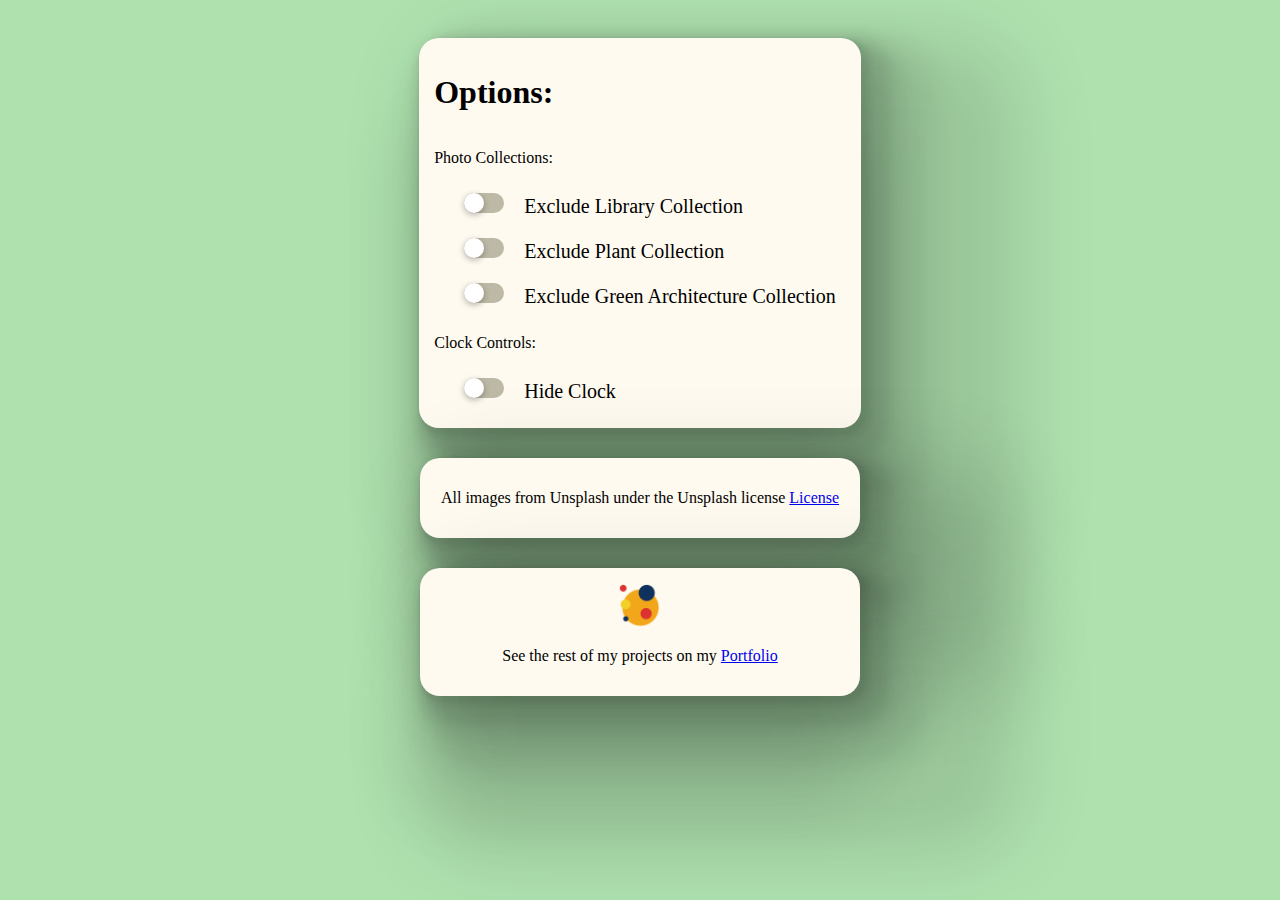
<file: options.html>
<!-- Paul Lewis -->
<!doctype html>
<html lang="en">
    
    <head>
        <link rel="stylesheet" type="text/css" href="css/options.css">
        <link rel="stylesheet" type="text/css" href="css/switch.css">
    </head>

    <body>
        
        <div id="switches" class="content">
            <h1>Options:</h1>

            <p>Photo Collections:</p>

            <div class="toggleRow">
                <label class="switch" id="libraryCheckBackground">
                    <input type="checkbox" id="libraryCheck" onclick="updateToggles()"><div></div>
                </label> 
                <p>Exclude Library Collection</p>
            </div>
    
            <div class="toggleRow">
                <label class="switch" id="plantCheckBackground">
                    <input type="checkbox" id="plantCheck" onclick="updateToggles()"><div></div>
                </label> 
                <p>Exclude Plant Collection</p>
            </div>

            <div class="toggleRow">
                <label class="switch" id="greenarchCheckBackground">
                    <input type="checkbox" id="greenarchCheck" onclick="updateToggles()"><div></div>
                </label> 
                <p>Exclude Green Architecture Collection</p>
            </div>

            <p>Clock Controls:</p>

            <div class="toggleRow">
                <label class="switch" id="clockCheckBackground">
                    <input type="checkbox" id="clockCheck" onclick="updateToggles()"><div></div>
                </label> 
                <p>Hide Clock</p>
            </div>

        </div>

        <div class="content">
            <p>
                All images from Unsplash under the Unsplash license <a href="https://unsplash.com/license">License</a>
            </p>
        </div>

        <div class="content">
            <img src="imgs/favicon.png">
            <p>See the rest of my projects on my <a href="https://paullewis2013.github.io/Portfolio/">Portfolio</a></p>
        </div>
        
        <script src="optionsHandler.js"></script>
    </body>
</html>
</file>
<file: css/options.css>
body{
    display: flex;
    flex-direction: column;
    align-items: center;
    background-color:#AFE1AF;
}
.toggleRow{
    display: flex;
    flex-direction: row;
    align-items: baseline;
    justify-content: baseline;
    padding: 10px;
}
.toggleRow p{
    margin: 0;
    padding: 0;
    font-size: 20px;
}
.content{
    min-width: 32vw;
    display: flex;
    flex-direction: column;
    align-items: center;
    justify-content: center;
    background-color: floralwhite;
    width: fit-content;
    border-radius: 20px;
    padding: 15px;
    margin-top: 30px;
    box-shadow:
        2.8px 2.8px 2.8px 2.8px rgba(0, 0, 0, 0.034),
        5.3px 5.3px 5.3px 5.3px rgba(0, 0, 0, 0.048),
        12.5px 12.5px 12.5px 12.5px rgba(0, 0, 0, 0.06),
        17.9px 17.9px 17.9px 17.9px rgba(0, 0, 0, 0.072),
        33.4px 33.4px 33.4px 33.4px rgba(0, 0, 0, 0.086),
        80px 80px 80px 80px rgba(0, 0, 0, 0.12),
        0 100px 80px rgba(0, 0, 0, 0.12)
    ;
}
#switches{
    align-items: baseline;
    justify-content: baseline;
}
.content img{
    height: 3em;
}
</file>
<file: css/switch.css>
/*
"Switch looks like this in html"
<label class="switch">
    <input type="checkbox"><div></div>
</label> 
*/

.switch input {
    position: absolute;
    opacity: 0;
}
.switch{
    display: inline-block;
    font-size: 20px;
    height: 1em;
    width: 2em;
    background: #bdb9a6;
    border-radius: 1em;
    margin-left: 20px;
    margin-right: 20px;
}
.switch div{
    height: 1em;
    width: 1em;
    border-radius: 1em;
    background: #ffffff;
    box-shadow: 0 0.1em 0.3em rgba(0,0,0,0.3);
    transition: all 300ms;
}
.switch input:checked + div {
    transform: translate3d(100%, 0, 0);
}
</file>
